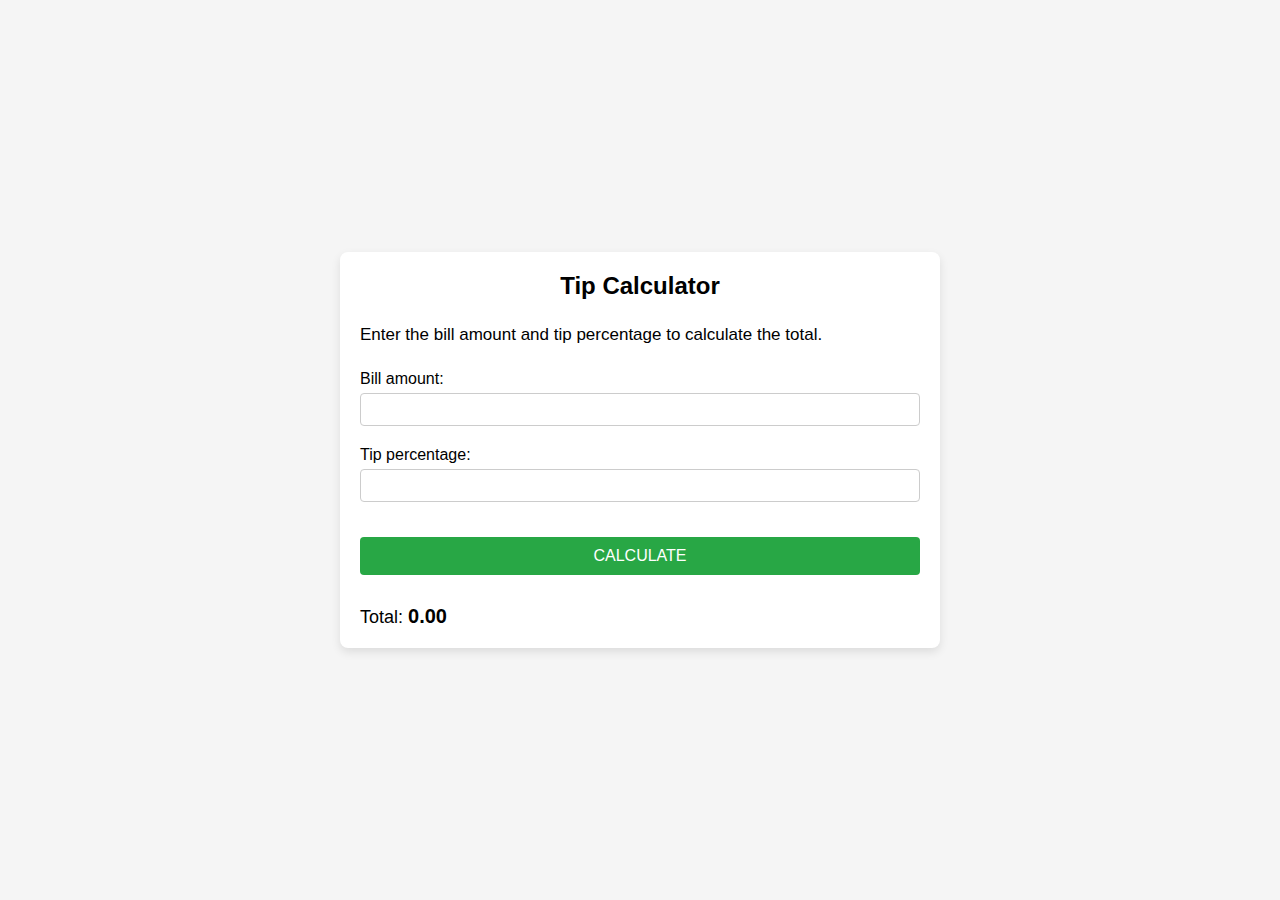
<file: Tip Calculater/index.html>
<!DOCTYPE html>
<html lang="en">
  <head>
    <meta charset="UTF-8" />
    <meta name="viewport" content="width=device-width, initial-scale=1.0" />
    <title>Tip Calculator</title>
    <link rel="stylesheet" href="style.css" />
  </head>
  <body>
    <div class="container">
      <div class="card">
        <h2>Tip Calculator</h2>
        <p>Enter the bill amount and tip percentage to calculate the total.</p>

        <div>
          <label for="bill">Bill amount:</label>
          <input type="number" id="bill" />

          <label for="tip">Tip percentage:</label>
          <input type="number" id="tip" />
        </div>

        <button>CALCULATE</button>

        <p class="total">Total: <strong id="total">0.00</strong></p>
      </div>
    </div>

    <script src="script.js"></script>
  </body>
</html>
</file>
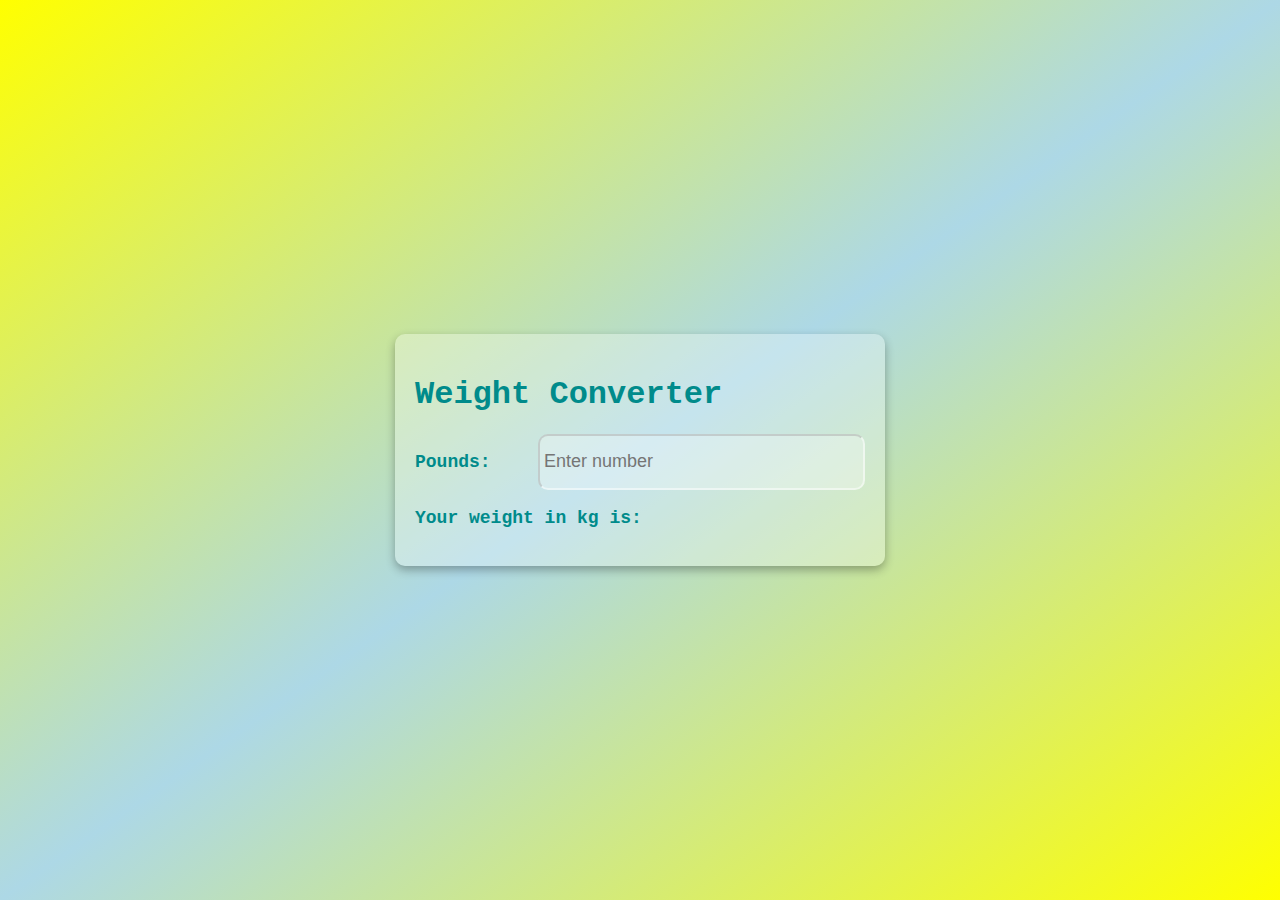
<file: Weight Convertor/index.html>
<!DOCTYPE html>
<html lang="en">

<head>
    <meta charset="UTF-8">
    <meta name="viewport" content="width=device-width, initial-scale=1.0">
    <title>Weight Converter</title>
    <link rel="stylesheet" href="style.css">
</head>

<body>
    <div class="container">
        <h1>Weight Converter</h1>
        <div class="inp">
            <p>Pounds:</p>
            <input type="number" id="pounds" placeholder="Enter number">
        </div>
        <p class="result">Your weight in kg is: <span class="kg"></span></p>
    </div>
    <script src="script.js"></script>
</body>

</html>
</file>
<file: Tip Calculater/style.css>
* {
    margin: 0;
    padding: 0;
    box-sizing: border-box;
    font-family: Arial, sans-serif;
}

body {
    display: flex;
    justify-content: center;
    align-items: center;
    height: 100vh;
    background-color: #f5f5f5;
}

.container h2 {
    text-align: center;
}

.card {
    background: white;
    padding: 20px;
    border-radius: 8px;
    box-shadow: 0px 4px 10px rgba(0, 0, 0, 0.1);
    width: 600px;
    display: flex;
    flex-direction: column;
    gap: 15px;
}

h2 {
    margin-bottom: 10px;
}

p {
    font-size: 17px;
    /* color: #555; */
}

label {
    display: block;
    margin: 10px 0 5px;
}

input {
    width: 100%;
    padding: 8px;
    margin-bottom: 10px;
    border: 1px solid #ccc;
    border-radius: 4px;
}

button {
    width: 100%;
    padding: 10px;
    background: #28a745;
    color: white;
    font-size: 16px;
    border: none;
    border-radius: 4px;
    cursor: pointer;
    margin-top: 10px;
}

button:hover {
    background: #218838;
}

.total {
    font-size: 18px;
    margin-top: 15px;
}

strong {
    font-size: 20px;
    font-weight: bold;
}
</file>
<file: Weight Convertor/style.css>
body {
  font-family: "Courier New", Courier, monospace;
  background: linear-gradient(to left top, yellow, lightblue, yellow);
  height: 100vh;
  display: flex;
  justify-content: center;
  align-items: center;
  margin: 0;
  color: darkcyan;
}

/* Centered Card */
.container {
  background: rgba(255, 255, 255, 0.3);
  padding: 20px;
  box-shadow: 0 4px 10px rgba(0, 0, 0, 0.3);
  border-radius: 10px;
  width: 85%;
  max-width: 450px;
}

/* Heading Style */
h1 {
  display: block;
  font-size: 2em;
  margin-block-start: 0.67em;
  margin-block-end: 0.67em;
  margin-inline-start: 0px;
  margin-inline-end: 0px;
  font-weight: bold;
  unicode-bidi: isolate;
}

.inp {
  display: flex;
  justify-content: space-between;
}

/* Label Style */
p {
  font-size: 18px;
  font-weight: 700;
  cursor: default;
}

/* Input Style */
input {
  padding: 4px;
  width: 70%;
  background: rgba(255, 255, 255, 0.3);
  border-color: rgba(255, 255, 255, 0.5);
  font-size: 18px;
  border-radius: 10px;
  color: darkgreen;
  outline: none;
}

/* Result Text */
.result {
  display: block;
  margin-block-start: 1em;
  margin-block-end: 1em;
  margin-inline-start: 0px;
  margin-inline-end: 0px;
  unicode-bidi: isolate;
}
</file>
